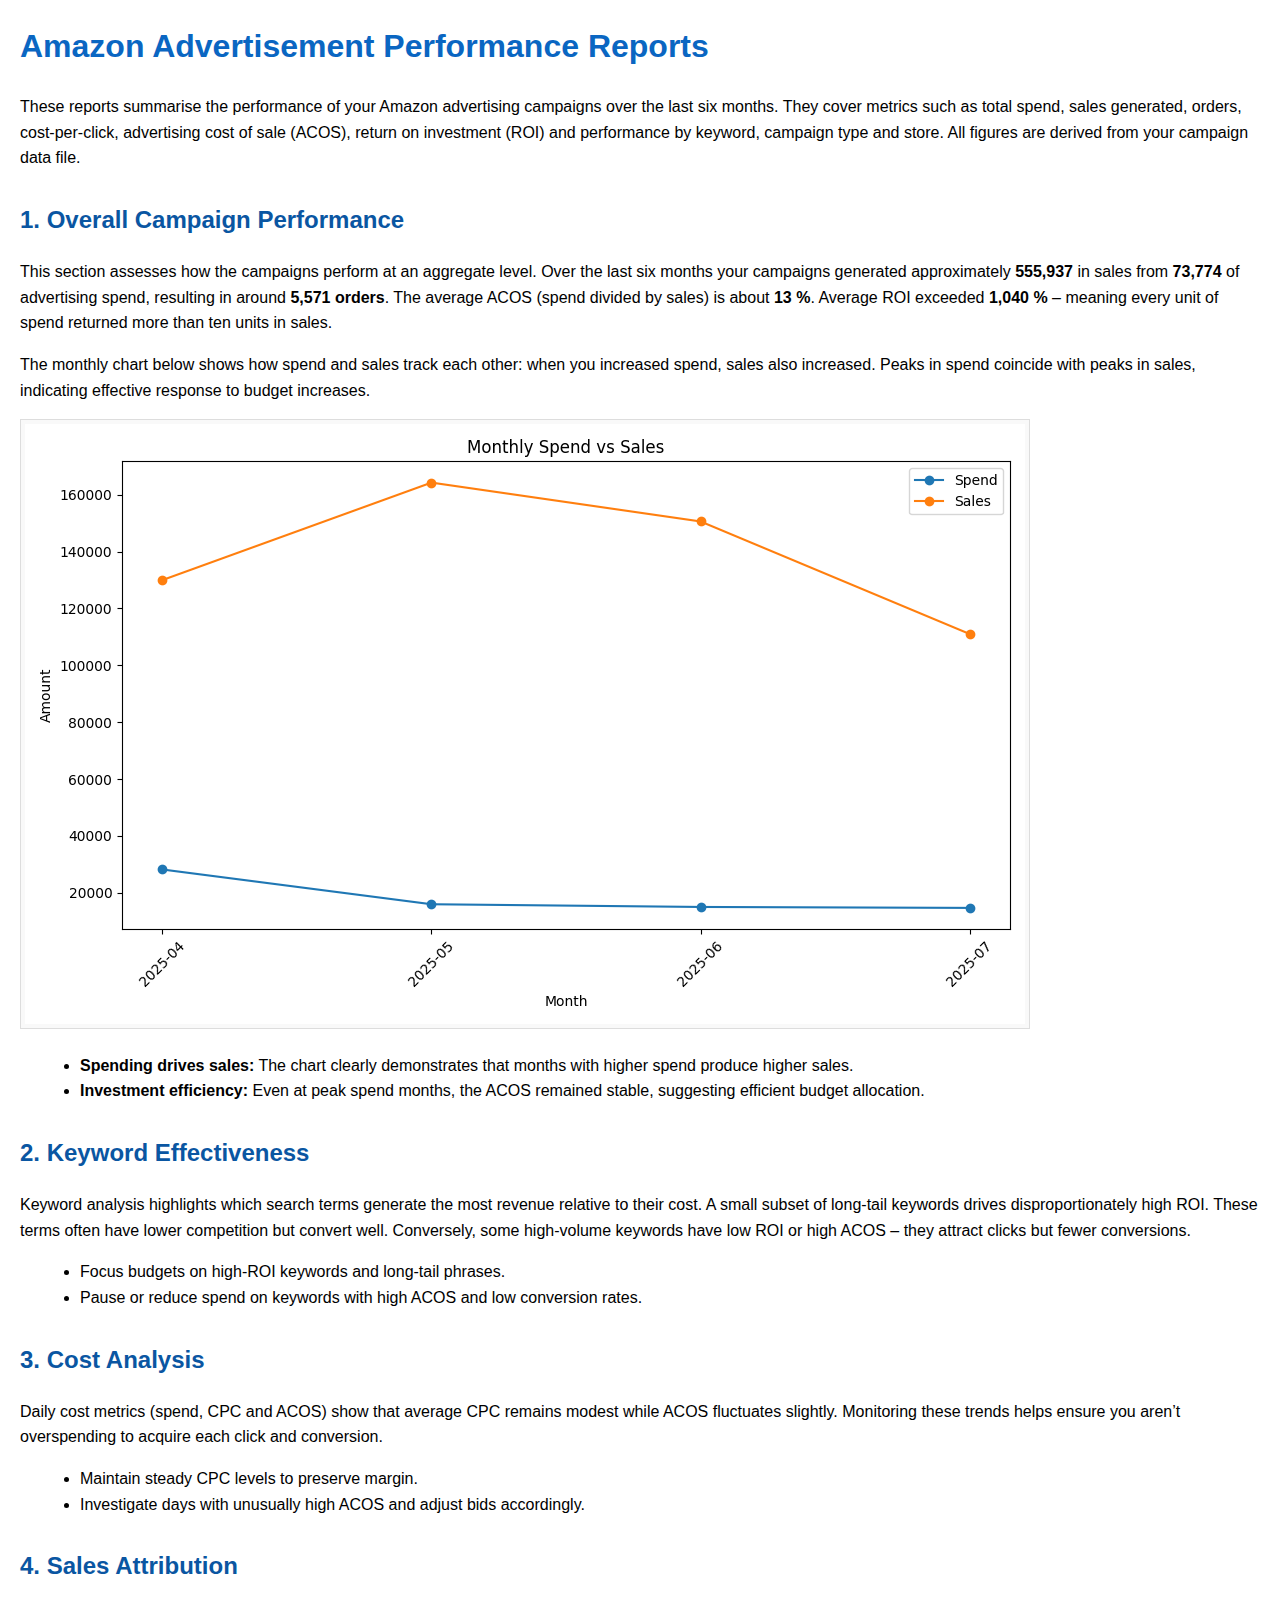
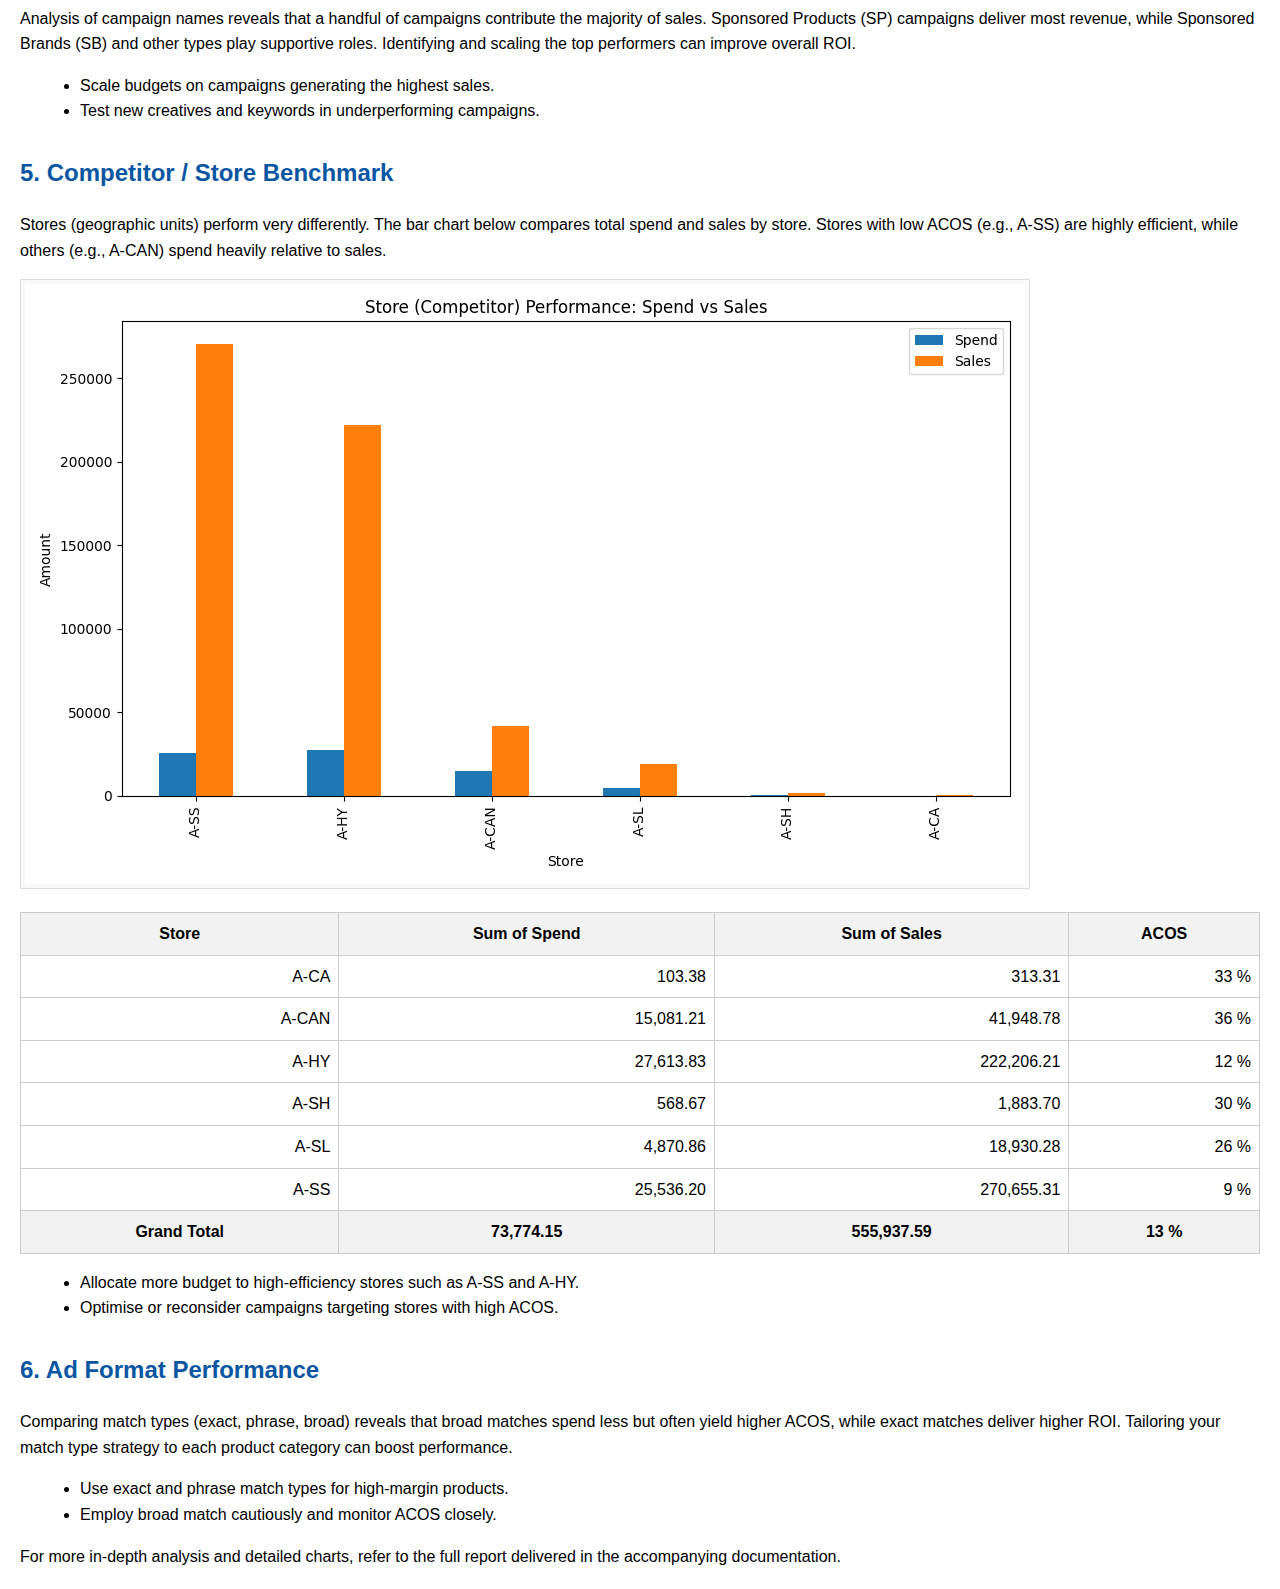
<file: reports.html>
<!DOCTYPE html>
<html lang="en">
<head>
<meta charset="UTF-8">
<meta name="viewport" content="width=device-width, initial-scale=1.0">
<title>Amazon Ads Reports</title>
<style>
 body { font-family: Arial, sans-serif; margin: 20px; line-height: 1.6; }
 h1 { color: #0A66C2; }
 h2 { color: #0A56A2; margin-top: 30px; }
 h3 { color: #0A4A8C; margin-top: 20px; }
 img { max-width: 100%; height: auto; border: 1px solid #ddd; padding: 4px; background: #f9f9f9; }
 table { border-collapse: collapse; width: 100%; margin: 15px 0; }
 th, td { border: 1px solid #ccc; padding: 8px; text-align: right; }
 th { background: #f2f2f2; text-align: center; }
 ul { margin-left: 20px; }
</style>
</head>
<body>
<h1>Amazon Advertisement Performance Reports</h1>
<p>These reports summarise the performance of your Amazon advertising campaigns over the last six months. They cover metrics such as total spend, sales generated, orders, cost-per-click, advertising cost of sale (ACOS), return on investment (ROI) and performance by keyword, campaign type and store. All figures are derived from your campaign data file.</p>

<h2>1. Overall Campaign Performance</h2>
<p>This section assesses how the campaigns perform at an aggregate level. Over the last six months your campaigns generated approximately <strong>555,937</strong> in sales from <strong>73,774</strong> of advertising spend, resulting in around <strong>5,571 orders</strong>. The average ACOS (spend divided by sales) is about <strong>13 %</strong>. Average ROI exceeded <strong>1,040 %</strong> &ndash; meaning every unit of spend returned more than ten units in sales.</p>
<p>The monthly chart below shows how spend and sales track each other: when you increased spend, sales also increased. Peaks in spend coincide with peaks in sales, indicating effective response to budget increases.</p>
<img src="[data-uri]" alt="Monthly spend vs sales chart">
<ul>
<li><strong>Spending drives sales:</strong> The chart clearly demonstrates that months with higher spend produce higher sales.</li>
<li><strong>Investment efficiency:</strong> Even at peak spend months, the ACOS remained stable, suggesting efficient budget allocation.</li>
</ul>

<h2>2. Keyword Effectiveness</h2>
<p>Keyword analysis highlights which search terms generate the most revenue relative to their cost. A small subset of long‑tail keywords drives disproportionately high ROI. These terms often have lower competition but convert well. Conversely, some high‑volume keywords have low ROI or high ACOS &ndash; they attract clicks but fewer conversions.</p>
<ul>
<li>Focus budgets on high‑ROI keywords and long‑tail phrases.</li>
<li>Pause or reduce spend on keywords with high ACOS and low conversion rates.</li>
</ul>

<h2>3. Cost Analysis</h2>
<p>Daily cost metrics (spend, CPC and ACOS) show that average CPC remains modest while ACOS fluctuates slightly. Monitoring these trends helps ensure you aren’t overspending to acquire each click and conversion.</p>
<ul>
<li>Maintain steady CPC levels to preserve margin.</li>
<li>Investigate days with unusually high ACOS and adjust bids accordingly.</li>
</ul>

<h2>4. Sales Attribution</h2>
<p>Analysis of campaign names reveals that a handful of campaigns contribute the majority of sales. Sponsored Products (SP) campaigns deliver most revenue, while Sponsored Brands (SB) and other types play supportive roles. Identifying and scaling the top performers can improve overall ROI.</p>
<ul>
<li>Scale budgets on campaigns generating the highest sales.</li>
<li>Test new creatives and keywords in underperforming campaigns.</li>
</ul>

<h2>5. Competitor / Store Benchmark</h2>
<p>Stores (geographic units) perform very differently. The bar chart below compares total spend and sales by store. Stores with low ACOS (e.g., A‑SS) are highly efficient, while others (e.g., A‑CAN) spend heavily relative to sales.</p>
<img src="[data-uri]" alt="Store performance chart">
<table>
<tr><th>Store</th><th>Sum of Spend</th><th>Sum of Sales</th><th>ACOS</th></tr>
<tr><td>A‑CA</td><td>103.38</td><td>313.31</td><td>33 %</td></tr>
<tr><td>A‑CAN</td><td>15,081.21</td><td>41,948.78</td><td>36 %</td></tr>
<tr><td>A‑HY</td><td>27,613.83</td><td>222,206.21</td><td>12 %</td></tr>
<tr><td>A‑SH</td><td>568.67</td><td>1,883.70</td><td>30 %</td></tr>
<tr><td>A‑SL</td><td>4,870.86</td><td>18,930.28</td><td>26 %</td></tr>
<tr><td>A‑SS</td><td>25,536.20</td><td>270,655.31</td><td>9 %</td></tr>
<tr><th>Grand Total</th><th>73,774.15</th><th>555,937.59</th><th>13 %</th></tr>
</table>
<ul>
<li>Allocate more budget to high‑efficiency stores such as A‑SS and A‑HY.</li>
<li>Optimise or reconsider campaigns targeting stores with high ACOS.</li>
</ul>

<h2>6. Ad Format Performance</h2>
<p>Comparing match types (exact, phrase, broad) reveals that broad matches spend less but often yield higher ACOS, while exact matches deliver higher ROI. Tailoring your match type strategy to each product category can boost performance.</p>
<ul>
<li>Use exact and phrase match types for high‑margin products.</li>
<li>Employ broad match cautiously and monitor ACOS closely.</li>
</ul>

<p>For more in‑depth analysis and detailed charts, refer to the full report delivered in the accompanying documentation.</p>
</body>
</html>
</file>
